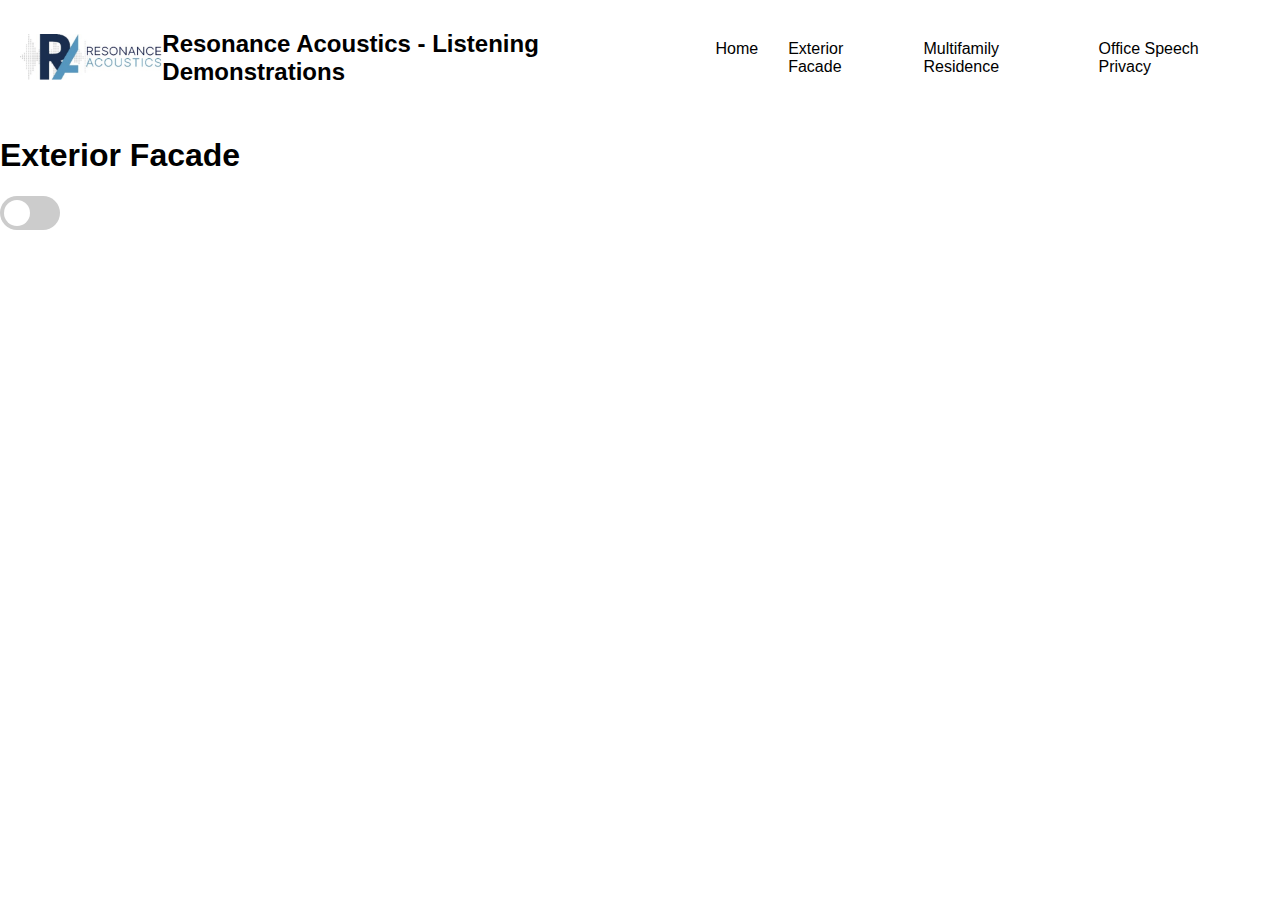
<file: Exterior Facade.html>
<!DOCTYPE html>
<html>
  <head>
    <meta charset="UTF-8">
    <meta name="viewport" content="width=device-width, initial-scale=1.0">
    <link rel="stylesheet" href="style Exterior Facade.css" />
    <title>Resonance Acoustics - Listening Demonstrations</title>
  </head>
  <body>
    <script src="script Exterior Facade.js" defer></script>
    <!--This is the website navigation bar at the top of the screen-->
    <header>
        <img src="Photos/RA_Logo.png" alt ="RA Logo" width = 143 height = 47>
        <h2>Resonance Acoustics - Listening Demonstrations</h2>
        <nav>
            <ul>
                <li><a href="simulations.html">Home</a></li>
                <li><a href="Exterior Facade.html">Exterior Facade</a></li>
                <li><a href="Multifamily Residence.html">Multifamily Residence</a></li>
                <li><a href="Office Speech Privacy.html">Office Speech Privacy</a></li>
            </ul>
        </nav>
    </header>

    <h1>Exterior Facade</h1>
    <label class="toggle-switch">
        <input type="checkbox" id="audioToggle">
        <span class="slider"></span>
    </label>
    <audio id="audio" src="Audio/NPRSoundclip - 0.5s Reverb.wav" preload="auto" loop></audio>
  </body>
</html>
</file>
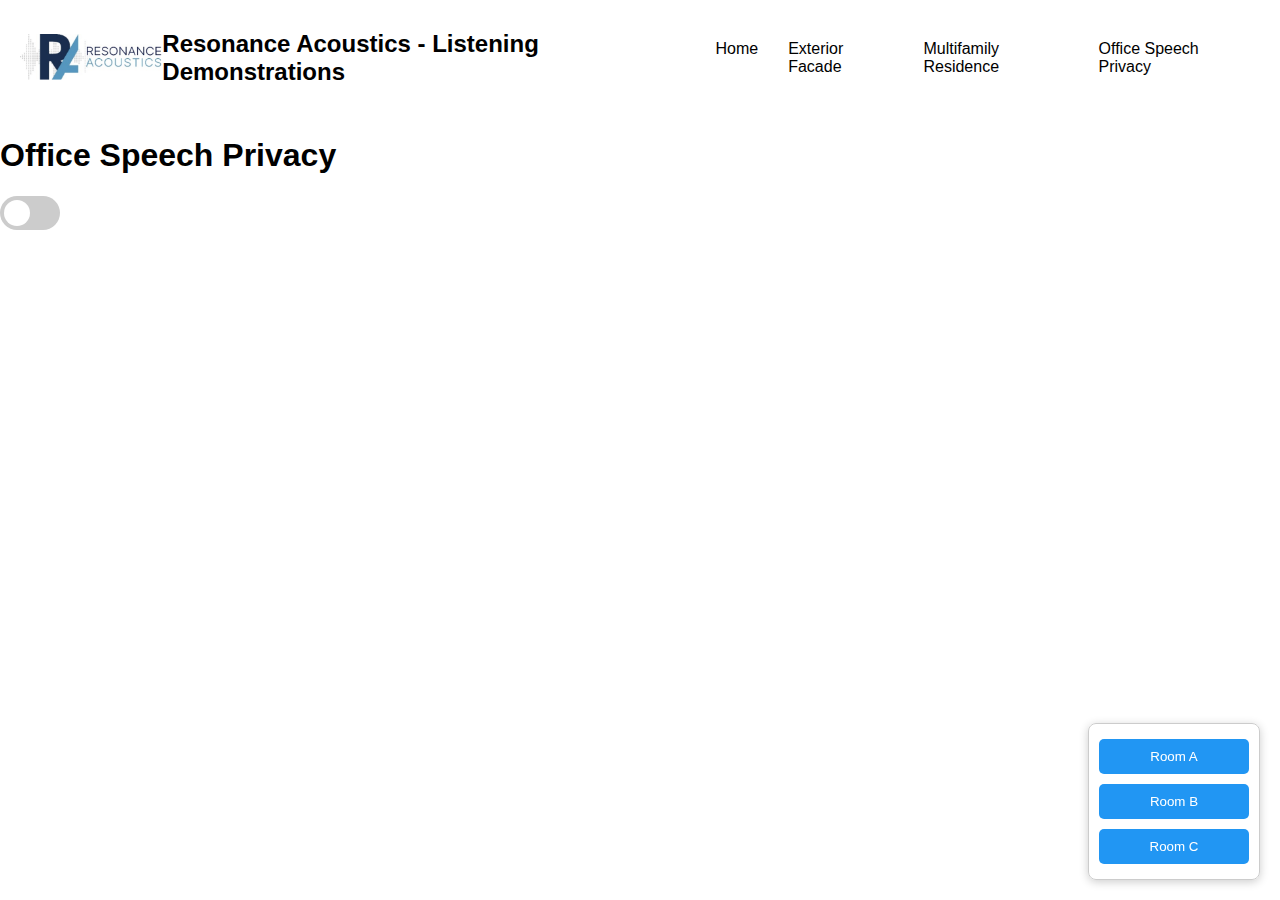
<file: Office Speech Privacy.html>
<!DOCTYPE html>
<html>
  <head>
    <meta charset="UTF-8">
    <meta name="viewport" content="width=device-width, initial-scale=1.0">
    <link rel="stylesheet" href="style Office Speech Privacy.css" />
    <title>Resonance Acoustics - Listening Demonstrations</title>
  </head>
  <body>
    <script src="script Office Speech Privacy.js" defer></script>
    <!--This is the website navigation bar at the top of the screen-->
    <header>
        <img src="Photos/RA_Logo.png" alt ="RA Logo" width = 143 height = 47>
        <h2>Resonance Acoustics - Listening Demonstrations</h2>
        <nav>
            <ul>
                <li><a href="simulations.html">Home</a></li>
                <li><a href="Exterior Facade.html">Exterior Facade</a></li>
                <li><a href="Multifamily Residence.html">Multifamily Residence</a></li>
                <li><a href="Office Speech Privacy.html">Office Speech Privacy</a></li>
            </ul>
        </nav>
    </header>
    <h1>Office Speech Privacy</h1>
    <label class="toggle-switch">
        <input type="checkbox" id="audioToggle">
        <span class="slider"></span>
    </label>
    <audio id="audio" src="Audio/NPRSoundclip - 0.5s Reverb.wav" preload="auto" loop></audio>
    <div class="mini-map">
      <button onclick="changeBackground('url(Photos/Room%20A.png)')">Room A</button>
      <button onclick="changeBackground('url(Photos/Room%20B.png)')">Room B</button>
      <button onclick="changeBackground('url(Photos/Room%20C.png)')">Room C</button>
    </div>
  </body>
</html>
</file>
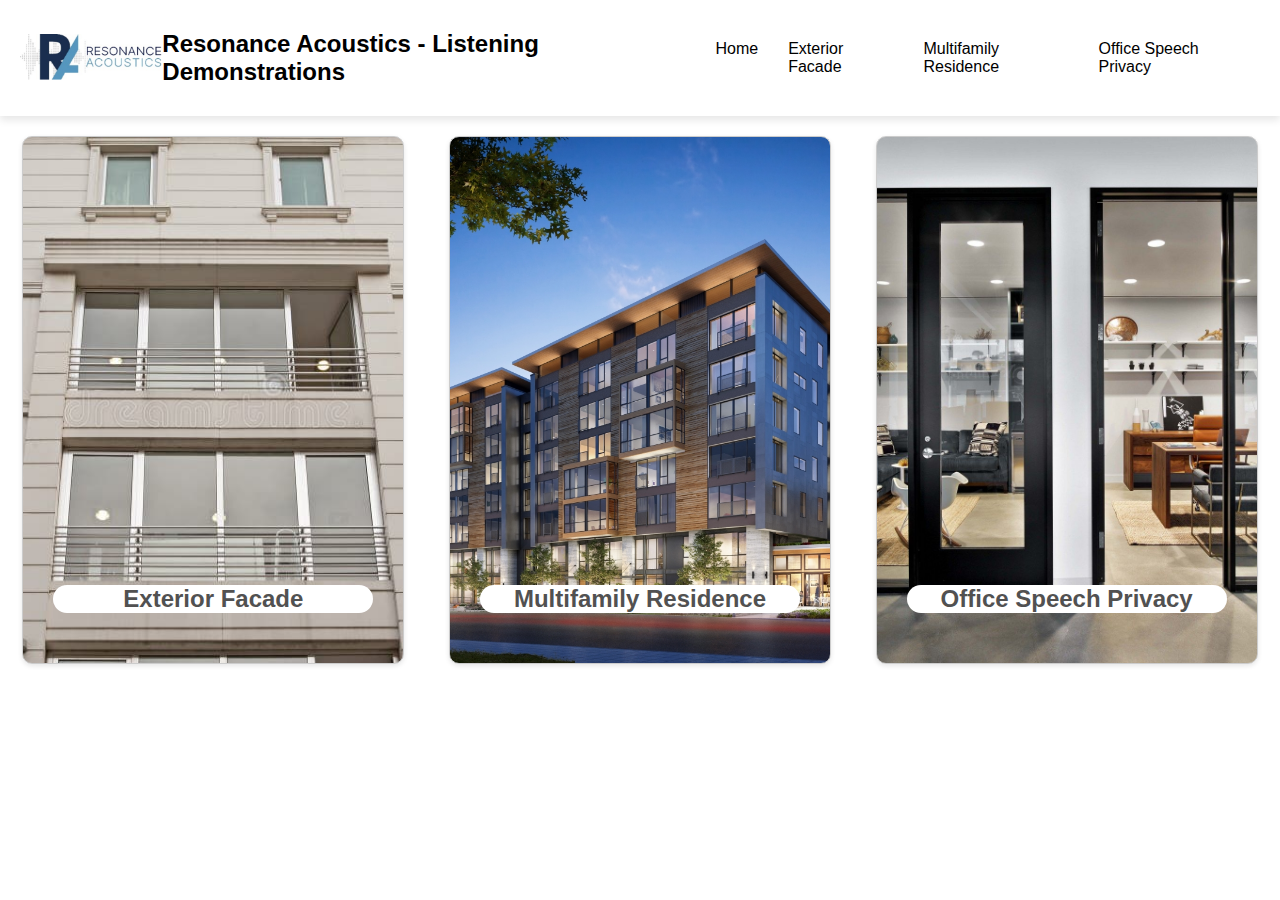
<file: simulations.html>
<!DOCTYPE html>
<html>
  <head>
    <meta charset="UTF-8">
    <meta name="viewport" content="width=device-width, initial-scale=1.0">
    <link rel="stylesheet" href="style.css" />
    <title>Resonance Acoustics - Listening Demonstrations</title>
  </head>
  <body>

    <!--This is the website navigation bar at the top of the screen-->
    <header>
        <img src="Photos/RA_Logo.png" alt ="RA Logo" width = 143 height = 47>
        <h2>Resonance Acoustics - Listening Demonstrations</h2>
        <nav>
            <ul>
                <li><a href="simulations.html">Home</a></li>
                <li><a href="Exterior Facade.html">Exterior Facade</a></li>
                <li><a href="Multifamily Residence.html">Multifamily Residence</a></li>
                <li><a href="Office Speech Privacy.html">Office Speech Privacy</a></li>
            </ul>
        </nav>
    </header>
    <!--This is the section for selecting which of the three virtual environments
    you would like to enter-->
    <div class="main">
        <a href="Exterior Facade.html" class="card card1">
            <h2>Exterior Facade</h2>
        </a>
        <a href="Multifamily Residence.html" class="card card2">
            <h2>Multifamily Residence</h2>
        </a>
        <a href="Office Speech Privacy.html" class="card card3">
            <h2>Office Speech Privacy</h2>
        </a>
    </div>
  </body>
</html>
</file>
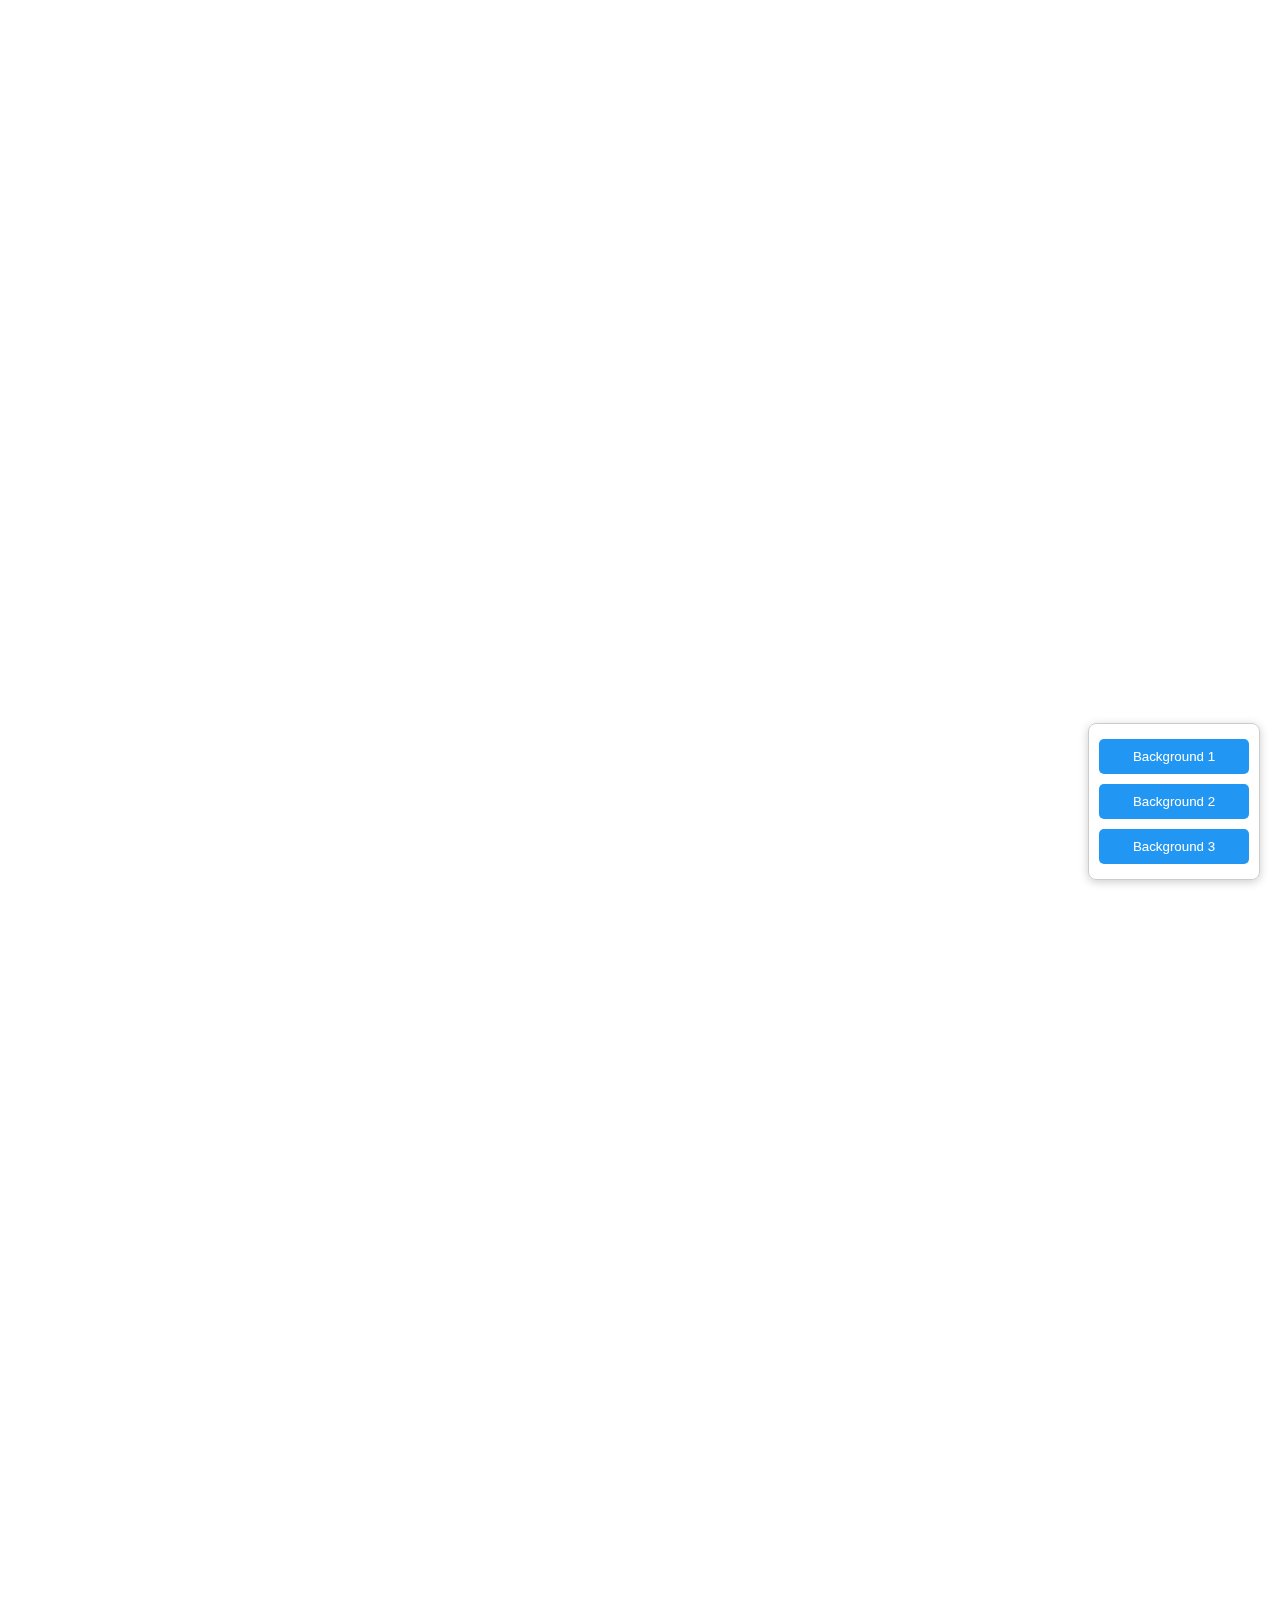
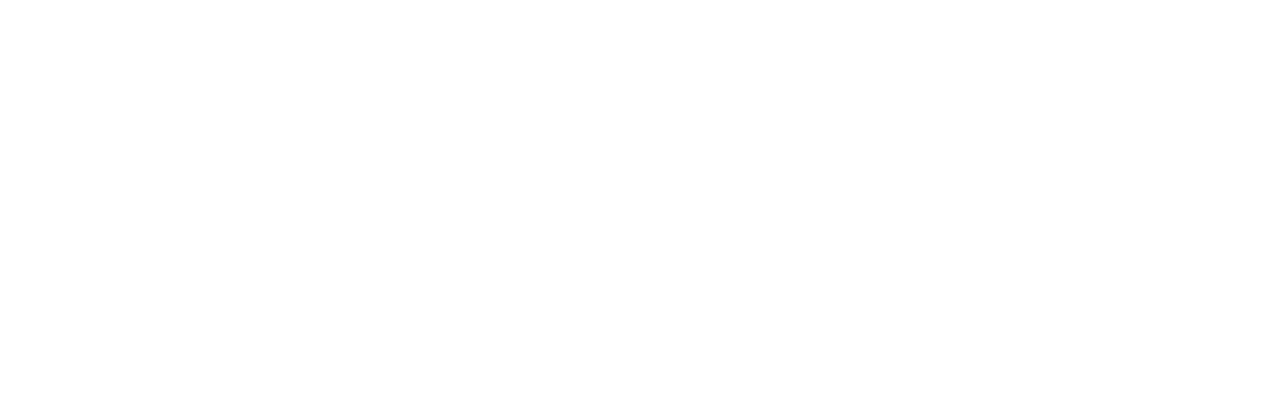
<file: test.html>
<!DOCTYPE html>
<html lang="en">
<head>
    <meta charset="UTF-8">
    <meta name="viewport" content="width=device-width, initial-scale=1.0">
    <title>Mini-Map with Background Change</title>
    <style>
        body {
            font-family: Arial, sans-serif;
            margin: 0;
            padding: 0;
            height: 2000px; /* Just for demonstration to allow scrolling */
            transition: background-image 0.5s ease; /* Smooth transition for background change */
        }

        .mini-map {
            position: fixed;
            bottom: 20px; /* Distance from the bottom */
            right: 20px; /* Distance from the right */
            width: 150px; /* Width of the mini-map */
            background-color: rgba(255, 255, 255, 0.8); /* Semi-transparent background */
            border: 1px solid #ccc; /* Border around the mini-map */
            border-radius: 8px; /* Rounded corners */
            box-shadow: 0 2px 10px rgba(0, 0, 0, 0.2); /* Shadow effect */
            padding: 10px; /* Padding inside the mini-map */
            z-index: 1000; /* Ensure it stays on top */
        }

        .mini-map button {
            width: 100%; /* Full width buttons */
            margin: 5px 0; /* Margin between buttons */
            padding: 10px; /* Padding inside buttons */
            background-color: #2196F3; /* Button color */
            color: white; /* Text color */
            border: none; /* No border */
            border-radius: 5px; /* Rounded corners for buttons */
            cursor: pointer; /* Pointer cursor on hover */
            transition: background-color 0.3s; /* Smooth transition */
        }

        .mini-map button:hover {
            background-color: #1976D2; /* Darker shade on hover */
        }
    </style>
</head>
<body>

<div class="mini-map">
    <button onclick="changeBackground('url(https://via.placeholder.com/300/FF5733/FFFFFF?text=Background+1)')">Background 1</button>
    <button onclick="changeBackground('url(https://via.placeholder.com/300/33FF57/FFFFFF?text=Background+2)')">Background 2</button>
    <button onclick="changeBackground('url(https://via.placeholder.com/300/3357FF/FFFFFF?text=Background+3)')">Background 3</button>
</div>

<script>
    function changeBackground(imageUrl) {
        document.body.style.backgroundImage = imageUrl;
        document.body.style.backgroundSize = 'cover'; // Cover the entire background
        document.body.style.backgroundPosition = 'center'; // Center the background image
    }
</script>

</body>
</html>
</file>
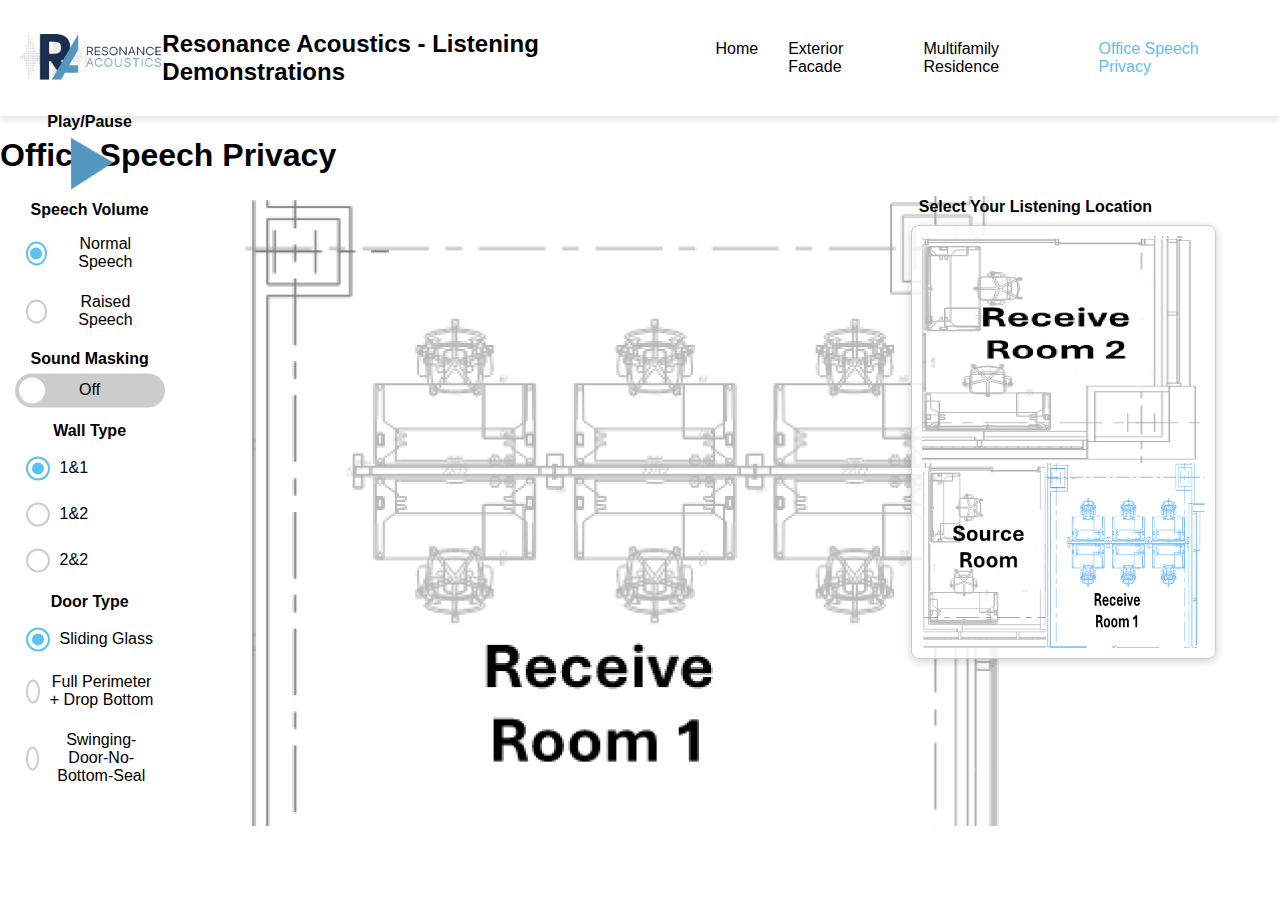
<file: Test/TEST Office Speech Privacy.html>
<!DOCTYPE html>
<html>
  <head>
    <meta charset="UTF-8">
    <meta name="viewport" content="width=device-width, initial-scale=1.0">
    <link rel="stylesheet" href="TEST style Office Speech Privacy.css" />
    <title>Resonance Acoustics - Office Speech Privacy</title>
  </head>
  <body>
    <script src="TEST Script office Speech Privacy.js" defer></script>
    <!--This is the website navigation bar at the top of the screen-->
    <header>
        <img src="../Photos/RA_Logo.png" alt ="RA Logo" width = 143 height = 47>
        <h2>Resonance Acoustics - Listening Demonstrations</h2>
        <nav>
            <ul>
                <li><a href="../index.html">Home</a></li>
                <li><a href="../Exterior Facade/Exterior Facade.html">Exterior Facade</a></li>
                <li><a href="../Multifamily Residence/Multifamily Residence.html">Multifamily Residence</a></li>
                <li><a href="Office Speech Privacy.html" style="color: rgb(94, 192, 238);">Office Speech Privacy</a></li>
            </ul>
        </nav>
    </header>
    <h1>Office Speech Privacy</h1>
  <div id="Underheader">
     <div class="container"> <!--Container for Playback Controls-->

        <h2 class="switch_title">Play/Pause</h2>
        <!-- Play Toggle Button -->
          <div class="toggle-container">
            <img id="toggleImage" src="Photos/Play Button.png" alt="Pause Image" onclick="toggleImage(); playAudio()" />
        </div>

      <h2 class="switch_title">Speech Volume</h2>
      <!-- Speech Volume Buttons -->
      <div class="multiple-choice">
          <label class="choice-button">
              <input type="radio" name="Volume" value="Normal" checked>
              <span class="custom-radio"></span> Normal Speech
            </label>
          <label class="choice-button">
              <input type="radio" name="Volume" value="Raised">
              <span class="custom-radio"></span> Raised Speech
          </label>
      </div>

      <!-- Sound Masking Buttons-->
      <h2 class="switch_title">Sound Masking</h2>
      <div class="single-select-switch">
            <label class="switch">
                <input type="checkbox" id="Masking" onchange="updateToggleValue()";>
                <span class="slider"></span>
                <span class="label">Off</span>
            </label>
      </div>

      <!-- Wall Type Buttons -->
      <h2 class="switch_title">Wall Type</h2>
      <div class="multiple-choice">
          <label class="choice-button">
              <input type="radio" name="Wall" value="1&1" checked >
              <span class="custom-radio"></span>1&1
          </label>
          <label class="choice-button">
              <input type="radio" name="Wall" value="1&2">
              <span class="custom-radio"></span>1&2
          </label>
          <label class="choice-button">
              <input type="radio" name="Wall" value="2&2">
              <span class="custom-radio"></span>2&2
          </label>
      </div>
      
      <!-- Door Type Buttons -->
      <h2 class="switch_title" id="doorTypeTitle">Door Type</h2>
      <div class="multiple-choice door-buttons" id="doorButtons">
          <label class="choice-button">
              <input type="radio" name="Door" value="sliding-glass" checked >
              <span class="custom-radio"></span>Sliding Glass
          </label>
          <label class="choice-button">
              <input type="radio" name="Door" value="Full-Perimeter+drop-bottom">
              <span class="custom-radio"></span>Full Perimeter + Drop Bottom
          </label>
          <label class="choice-button">
              <input type="radio" name="Door" value="Swinging-Door-No-Bottom-Seal">
              <span class="custom-radio"></span>Swinging-Door-No-Bottom-Seal
          </label>
      </div>


      <!-- Partition Audio Elements -->

      <audio id="1+1,MaskingOFF,Normal" src="Audio/2024-11-07 WoodStud(1+1), Sound Masking Off, Normal Speech.wav" preload="auto" loop></audio>
      <audio id="1+1,MaskingOFF,Raised" src="Audio/2024-11-07 WoodStud(1+1), Sound Masking Off, Raised Speech.wav" preload="auto" loop></audio>
      <audio id="1+1,MaskingON,Normal" src="Audio/2024-11-07 WoodStud(1+1), Sound Masking On, Normal Speech.wav" preload="auto" loop></audio>
      <audio id="1+1,MaskingON,Raised" src="Audio/2024-11-07 WoodStud(1+1), Sound Masking On, Raised Speech.wav" preload="auto" loop></audio>
      <audio id="1+2,MaskingOFF,Normal" src="Audio/2024-11-07 WoodStud(1+2), Sound Masking Off, Normal Speech.wav" preload="auto" loop></audio>
      <audio id="1+2,MaskingOFF,Raised" src="Audio/2024-11-07 WoodStud(1+2), Sound Masking Off, Raised Speech.wav" preload="auto" loop></audio>
      <audio id="1+2,MaskingON,Normal" src="Audio/2024-11-07 WoodStud(1+2), Sound Masking On, Normal Speech.wav" preload="auto" loop></audio>
      <audio id="1+2,MaskingON,Raised" src="Audio/2024-11-07 WoodStud(1+2), Sound Masking On, Raised Speech.wav" preload="auto" loop></audio>
      <audio id="2+2,MaskingOFF,Normal" src="Audio/2024-11-07 WoodStud(2+2), Sound Masking Off, Normal Speech.wav" preload="auto" loop></audio>
      <audio id="2+2,MaskingOFF,Raised" src="Audio/2024-11-07 WoodStud(2+2), Sound Masking Off, Raised Speech.wav" preload="auto" loop></audio>
      <audio id="2+2,MaskingON,Normal" src="Audio/2024-11-07 WoodStud(2+2), Sound Masking On, Normal Speech.wav" preload="auto" loop></audio>
      <audio id="2+2,MaskingON,Raised" src="Audio/2024-11-07 WoodStud(2+2), Sound Masking On, Raised Speech.wav" preload="auto" loop></audio>

  </div>

    <!--Mini Map for navigation on the Left Side of the Screen-->
    <h2 class="mini-map-title">Select Your Listening Location</h2>
    <div class="mini-map">
        <div class="grid">
            <div class="receive-room-1">
                <label>
                    <input type="radio" name="Room" value="receive-room-1" checked onclick="playAudio(); changeImage(this); toggleDoorButtons();">
                    <img class="img-receive-room-1" src="Photos/Selected Receive Room 1.png" alt="Background 1" onclick="changeBackground('url(Photos/Unselected%20Receive%20Room%201.png)');">
                </label>
            </div>
            <div class="source-room">
                <label>
                    <input type="radio" name="Room" value="source-room" onclick="playAudio(); changeImage(this); toggleDoorButtons();">
                    <img class="img-source-room" src="Photos/Unselected Source Room.png" alt="Background 3" onclick="changeBackground('url(Photos/Unselected%20Source%20Room.png)');">
                </label>
            </div>
            <div class="receive-room-2">
                <label>
                    <input type="radio" name="Room" value="receive-room-2" onclick="playAudio(); changeImage(this); toggleDoorButtons();">
                    <img class="img-receive-room-2" src="Photos/Unselected Receive Room 2.png" alt="Background 2" onclick="changeBackground('url(Photos/Unselected%20Receive%20Room%202.png)');">
                </label>
            </div>
        </div>
    </div>
    
    </div>
  </body>
</html>
</file>
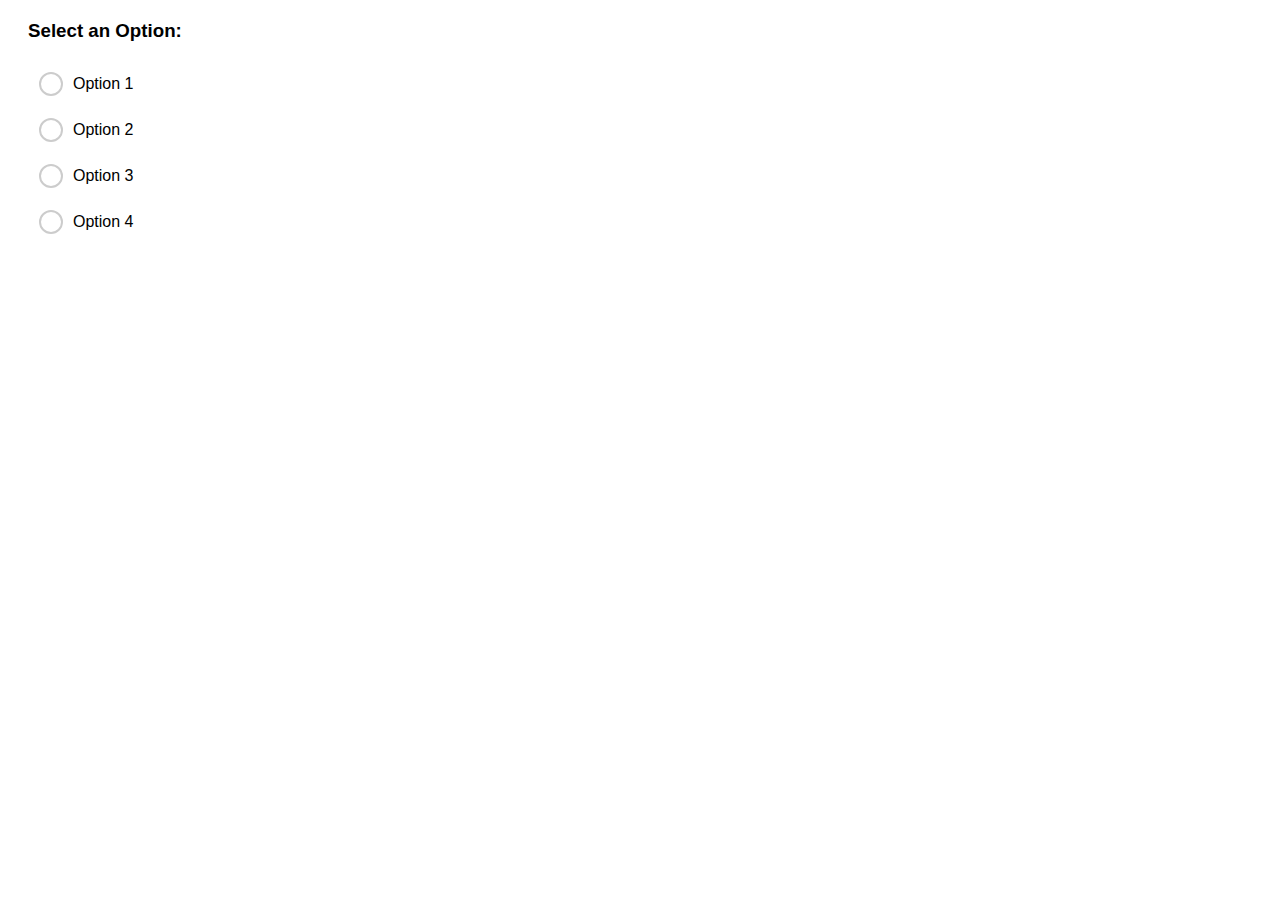
<file: Test/test.html>
<!DOCTYPE html>
<html lang="en">
<head>
    <meta charset="UTF-8">
    <meta name="viewport" content="width=device-width, initial-scale=1.0">
    <link rel="stylesheet" href="styles.css">
    <title>Multiple Choice Buttons</title>
</head>
<body>
    <div class="multiple-choice">
        <h3>Select an Option:</h3>
        <label class="choice-button">
            <input type="radio" name="options" value="Option 1">
            <span class="custom-radio"></span> Option 1
        </label>
        <label class="choice-button">
            <input type="radio" name="options" value="Option 2">
            <span class="custom-radio"></span> Option 2
        </label>
        <label class="choice-button">
            <input type="radio" name="options" value="Option 3">
            <span class="custom-radio"></span> Option 3
        </label>
        <label class="choice-button">
            <input type="radio" name="options" value="Option 4">
            <span class="custom-radio"></span> Option 4
        </label>
    </div>
    <script src="script.js"></script>
</body>
</html>
</file>
<file: style Exterior Facade.css>
/* Basic Styling */
body {
    margin: 0;
    font-family: Arial, sans-serif;
}
header {
    background-color: white;
    color: black;
    padding: 10px 20px;
    display: flex;
    justify-content: space-between;
    align-items: center;
}
nav ul {
    list-style-type: none;
    margin: 0;
    padding: 0;
    display: flex;
}
nav ul li {
    margin: 0 15px;
}
nav ul li a {
    color: black;
    text-decoration: none;
}
nav ul li a:hover {
    text-decoration: underline;
}
.main {
    display: flex;
    justify-content: space-around;
    margin: 20px;
    margin-left: 0px;
    width: 100%;
}


/* Toggle Switch Styling*/
.toggle-switch {
    position: relative;
    display: inline-block;
    width: 60px;
    height: 34px;
}

.toggle-switch input {
    opacity: 0;
    width: 0;
    height: 0;
}

.slider {
    position: absolute;
    cursor: pointer;
    top: 0;
    left: 0;
    right: 0;
    bottom: 0;
    background-color: #ccc;
    transition: .4s;
    border-radius: 34px;
}

.slider:before {
    position: absolute;
    content: "";
    height: 26px;
    width: 26px;
    left: 4px;
    bottom: 4px;
    background-color: white;
    transition: .4s;
    border-radius: 50%;
}

input:checked + .slider {
    background-color: #2196F3;
}

input:checked + .slider:before {
    transform: translateX(26px);
}
</file>
<file: style Office Speech Privacy.css>
/* Basic Styling */
body {
    margin: 0;
    font-family: Arial, sans-serif;
    transition: background-image 0.5s ease; /* Smooth transition for backround change */
}
header {
    background-color: white;
    color: black;
    padding: 10px 20px;
    display: flex;
    justify-content: space-between;
    align-items: center;
}
nav ul {
    list-style-type: none;
    margin: 0;
    padding: 0;
    display: flex;
}
nav ul li {
    margin: 0 15px;
}
nav ul li a {
    color: black;
    text-decoration: none;
}
nav ul li a:hover {
    text-decoration: underline;
}
.main {
    display: flex;
    justify-content: space-around;
    margin: 20px;
    margin-left: 0px;
    width: 100%;
}


/* Toggle Switch Styling*/
.toggle-switch {
    position: relative;
    display: inline-block;
    width: 60px;
    height: 34px;
}

.toggle-switch input {
    opacity: 0;
    width: 0;
    height: 0;
}

.slider {
    position: absolute;
    cursor: pointer;
    top: 0;
    left: 0;
    right: 0;
    bottom: 0;
    background-color: #ccc;
    transition: .4s;
    border-radius: 34px;
}

.slider:before {
    position: absolute;
    content: "";
    height: 26px;
    width: 26px;
    left: 4px;
    bottom: 4px;
    background-color: white;
    transition: .4s;
    border-radius: 50%;
}

input:checked + .slider {
    background-color: #2196F3;
}

input:checked + .slider:before {
    transform: translateX(26px);
}

/* Mini Map Styling */
.mini-map {
    position: fixed;
    bottom: 20px; /* Distance from the bottom */
    right: 20px; /* Distance from the right */
    width: 150px; /* Width of the mini-map */
    background-color: rgba(255, 255, 255, 0.8); /* Semi-transparent background */
    border: 1px solid #ccc; /* Border around the mini-map */
    border-radius: 8px; /* Rounded corners */
    box-shadow: 0 2px 10px rgba(0, 0, 0, 0.2); /* Shadow effect */
    padding: 10px; /* Padding inside the mini-map */
    z-index: 1000; /* Ensure it stays on top */
}

.mini-map button {
    width: 100%; /* Full width buttons */
    margin: 5px 0; /* Margin between buttons */
    padding: 10px; /* Padding inside buttons */
    background-color: #2196F3; /* Button color */
    color: white; /* Text color */
    border: none; /* No border */
    border-radius: 5px; /* Rounded corners for buttons */
    cursor: pointer; /* Pointer cursor on hover */
    transition: background-color 0.3s; /* Smooth transition */
}

.mini-map button:hover {
    background-color: #1976D2; /* Darker shade on hover */
}
</file>
<file: style.css>
body {
    margin: 0;
    font-family: Arial, sans-serif;
}
header {
    background-color: white;
    color: black;
    padding: 10px 20px;
    display: flex;
    justify-content: space-between;
    align-items: center;
    box-shadow: 0 4px 8px rgba(0, 0, 0, 0.1); /* Drop Shadow */
}
nav ul {
    list-style-type: none;
    margin: 0;
    padding: 0;
    display: flex;
}
nav ul li {
    margin: 0 15px;
}
nav ul li a {
    color: black;
    text-decoration: none;
}
nav ul li a:hover {
    text-decoration: underline;
}
.main {
    display: flex;
    justify-content: space-around;
    margin: 20px;
    margin-left: 0px;
    width: 100%;
}
/*Style for the 3-card selection of virtual environments*/
.card {
    border: 1px solid #ccc;
    border-radius: 10px;
    width: 25%;
    padding: 30px;
    padding-top: 35%;
    box-shadow: 0 2px 5px rgba(0, 0, 0, 0.1);
    text-align: center;
    transition: transform 0.2s;
    background-size: cover; /* Cover the entire card */
    background-position: center; /* Center the background image */
}
.card:hover {
    transform: scale(1.05); /* Scale up on hover */
}
.card h2 {
    margin-top: 0%;
    position: relative;
    z-index: 1;
    color: rgb(81, 81, 81);
    background-color: white;
    border-radius: 15px;
}

/* Background images for each card */
.card1 {
    background-image: url("Photos/exterior\ wall.jpg");
    background-size: cover;
    background-position: center;
}
.card2 {
    background-image: url("Photos/multi-family\ housing.jpg");
    background-size: cover;
    background-position: center;
}
.card3 {
    background-image: url("Photos/office.jpg");
    background-size: cover;
    background-position: center;
}
/* Ensures that links on the website are not underlined or change colors when clicked*/
a {
    text-decoration: none; /* Remove underline */
    color: black;
}
a:visited {
        color: black; /* Color after clicking */
}
</file>
<file: Test/TEST style Office Speech Privacy.css>
/* Basic Styling */
body {
    margin: 0;
    font-family: Arial, sans-serif;
}
header {
    background-color: white;
    color: black;
    padding: 10px 20px;
    display: flex;
    justify-content: space-between;
    align-items: center;
    box-shadow: 0 4px 8px rgba(0, 0, 0, 0.1); /* Drop Shadow */
}
#Underheader {
    background-image: url(Photos/Unselected\ Receive\ Room\ 1.png);
    background-size: contain;
    background-repeat: no-repeat;
    background-position: center;
    min-height: 70vh;
    transition: background-image 0.5s ease; /* Smooth transition for backround change */
}
nav ul {
    list-style-type: none;
    margin: 0;
    padding: 0;
    display: flex;
}
nav ul li {
    margin: 0 15px;
}
nav ul li a {
    color: black;
    text-decoration: none;
}
nav ul li a:hover {
    text-decoration: underline;
}
.main {
    display: flex;
    justify-content: space-around;
    margin: 20px;
    margin-left: 0px;
    width: 100%;
}

/* Play-Pause Button Styling */
.toggle-container {
    display: flex;
    justify-content: center;
    align-items: center;
}

#toggleImage {
    width: 50px; /* Adjust the size as needed */
    height: auto;
    cursor: pointer; /* Change cursor to pointer to indicate it's clickable */
    transition: transform 0.4s ease; /* Add transition for scaling */
}

#toggleImage:active {
    transform: scale(1.15); /* Scale up when clicked */
}

/* Multiple-Choice Switch Styling */
.multiple-choice {
    margin: 0px;
}

.choice-button {
    display: flex;
    align-items: center;
    padding: 10px;
    border: 1px solid rgba(255, 255, 255, 0);
    margin: 0px 0;
    cursor: pointer;
    background-color: rgba(255, 255, 255, 0);
    transition: background-color 0.3s;
    width: 10vw;
}

.choice-button:hover {
    background-color: rgba(245, 245, 245, 0.7);
}

input[type="radio"] {
    display: none; /* Hide the default radio button */
}

.custom-radio {
    width: 20px; /* Size of the custom radio button */
    height: 20px; /* Size of the custom radio button */
    border: 2px solid #ccc; /* Border color */
    border-radius: 50%; /* Make it circular */
    position: relative; /* Positioning for the inner circle */
    margin-right: 10px; /* Space between radio button and label */
    cursor: pointer; /* Change cursor to pointer */
}

input[type="radio"]:checked + .custom-radio {
    border-color: rgb(94, 192, 238); 
}

input[type="radio"]:checked + .custom-radio::after {
    content: ''; /* Create a pseudo-element */
    width: 12px; /* Size of the inner circle */
    height: 12px; /* Size of the inner circle */
    background-color: rgb(94, 192, 238);
    border-radius: 50%; /* Make it circular */
    position: absolute; /* Positioning */
    top: 50%; /* Center vertically */
    left: 50%; /* Center horizontally */
    transform: translate(-50%, -50%); /* Center the inner circle */
}

/* Toggle Switch Styling*/
.container {
    position: absolute; /* Change to absolute positioning */
    top: 50%; /* Position from the top */
    left: 7%; /* Position from the left */
    transform: translate(-50%, -50%); /* Center the container */
    display: flex;
    flex-direction: column; /* Stack elements vertically */
    align-items: center; /* Center elements horizontally */
    text-align: center; /* Center text */
}

/* Toggle Switch Styling*/
.door-container {
    position: absolute; /* Change to relative positioning */
    left: 7%;
    top: 72%;
    transform: translate(-50%, 0); /* Center the container */
    display: flex;
    flex-direction: column; /* Stack elements vertically */
    align-items: center; /* Center elements horizontally */
    text-align: center; /* Center text */
}

.switch_title {
    margin-bottom: 5px; /* Space between title and switches */
    margin-top: 10px;
    font-size: 16px; /* Adjust font size as needed */
}

.single-select-switch {
    display: flex;
    justify-content: center; /* Center the switches horizontally */
    margin-bottom: 5px;
}

.switch {
    position: relative;
    display: inline-block;
    width: 150px;
    height: 34px; /* Height of the slider */
}

.switch input {
    opacity: 0;
    width: 0;
    height: 0;
}

.slider {
    position: absolute;
    cursor: pointer;
    top: 0;
    left: 0;
    right: 0;
    bottom: 0;
    background-color: #ccc;
    transition: .4s;
    border-radius: 34px;
}

.slider:before {
    position: absolute;
    content: "";
    height: 26px;
    width: 26px;
    left: 4px;
    bottom: 4px;
    background-color: white;
    transition: .4s;
    border-radius: 50%;
}

input:checked + .slider {
    background-color: rgb(94, 192, 238);
}

input:checked + .slider:before {
    transform: translateX(116px);
}

/* Change label text based on toggle state */
.switch input:checked + .slider + .label {
    content: "On"; /* Change label to "On" when checked */
}

/* Style for the label */
.label {
    position: absolute;
    top: 50%; /* Center the label vertically */
    left: 50%; /* Center the label horizontally */
    transform: translate(-50%, -50%); /* Adjust for the label's own size */
    color: black; /* Change text color */
    z-index: 1; /* Ensure the label is above the slider */
}

/* Style for the inactive options */
.switch input:not(:checked) + .slider {
    background-color: #ccc;
}


/* Mini Map Styling */
.mini-map {
    position: absolute;
    top: 25%; /* Distance from the top */
    right: 5%; /* Distance from the left */
    display: flex; /* Use flexbox to lay out buttons */
    background-color: rgba(255, 255, 255, 0.8); /* Semi-transparent background */
    border: 1px solid #ccc; /* Border around the mini-map */
    border-radius: 8px; /* Rounded corners */
    padding: 10px; /* Padding inside the mini-map */
    box-shadow: 0 2px 10px rgba(0, 0, 0, 0.2); /* Shadow effect */
    z-index: 1000; /* Ensure it stays on top */
}

.mini-map-title {
    position: absolute;
    top: 22%; /* Distance from the top */
    right: 10%; /* Distance from the right */
    margin: 0; /* Remove default margin */
    font-size: 16px; /* Font size for the title */
    padding-bottom: 5px; /* Space between title and mini-map */
    z-index: 1001; /* Ensure it stays on top of the mini-map */
}

.grid {
    display: grid;
    grid-template-columns: 124px 159px; /* Two columns: Room A and Room C */
    grid-template-rows: 227px 185px; /* First row height, second row fixed height for Room B */
    gap: 0; /* No gap between grid items */
}

.receive-room-2 {
    grid-column: 1 / span 2; /* Receive Room 1 spans both columns */
    grid-row: 1; 
}

.receive-room-1 {
    grid-column: 2; 
    grid-row: 2; 
}

.source-room {
    grid-column: 1;
    grid-row: 2;
}

.stacked, .non-stacked {
    display: flex; /* Use flexbox for alignment */
    flex-direction: column; /* Stack items vertically */
    align-items: center; /* Center items horizontally */
}

.stacked img, .non-stacked img {
    display: block; /* Ensure images are block elements */
    cursor: pointer; /* Pointer cursor on hover */
    transition: transform 0.3s; /* Smooth transition for hover effect */
}

.stacked input, .non-stacked input {
    opacity: 0;
    width: 0;
    height: 0;
}

.stacked img:hover, .non-stacked img:hover {
    transform: scale(1.1); /* Scale up the image on hover */
}

/* Different sizes for each image */
.img-receive-room-1 {
    width: 159px;
    height: 185px;
    cursor: pointer; /* Pointer cursor on hover */
}
.img-receive-room-2 {
    width: 283px;
    height: 227px;
    cursor: pointer; /* Pointer cursor on hover */
}
.img-source-room {
    width: 124px;
    height: 185px;
    cursor: pointer; /* Pointer cursor on hover */
}
</file>
<file: Test/styles.css>
body {
    font-family: Arial, sans-serif;
}

.multiple-choice {
    margin: 20px;
}

.choice-button {
    display: flex;
    align-items: center;
    padding: 10px;
    border: 1px solid #ffffff;
    margin: 0px 0;
    cursor: pointer;
    background-color: #ffffff;
    transition: background-color 0.3s;
    width: 10vw;
}

.choice-button:hover {
    background-color: rgba(245, 245, 245, 0.7);
}

input[type="radio"] {
    display: none; /* Hide the default radio button */
}

.custom-radio {
    width: 20px; /* Size of the custom radio button */
    height: 20px; /* Size of the custom radio button */
    border: 2px solid #ccc; /* Border color */
    border-radius: 50%; /* Make it circular */
    position: relative; /* Positioning for the inner circle */
    margin-right: 10px; /* Space between radio button and label */
    cursor: pointer; /* Change cursor to pointer */
}

input[type="radio"]:checked + .custom-radio {
    border-color: rgb(94, 192, 238, 0.5); 
}

input[type="radio"]:checked + .custom-radio::after {
    content: ''; /* Create a pseudo-element */
    width: 12px; /* Size of the inner circle */
    height: 12px; /* Size of the inner circle */
    background-color: rgb(94, 192, 238);
    border-radius: 50%; /* Make it circular */
    position: absolute; /* Positioning */
    top: 50%; /* Center vertically */
    left: 50%; /* Center horizontally */
    transform: translate(-50%, -50%); /* Center the inner circle */
}
</file>
